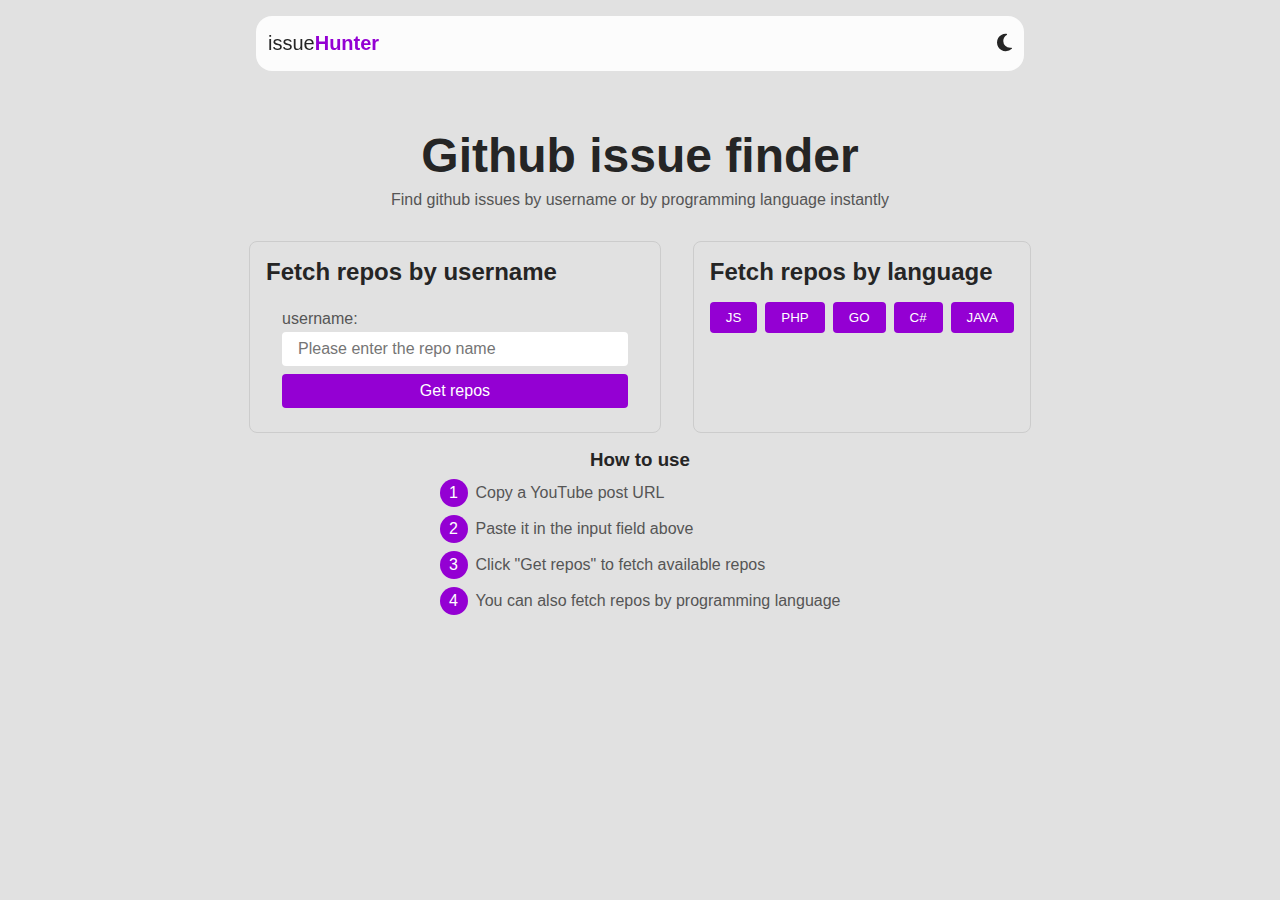
<file: index.html>
<!DOCTYPE html>
<html lang="en">
  <head>
    <meta charset="UTF-8" />
    <meta name="viewport" content="width=device-width, initial-scale=1.0" />
    <link rel="stylesheet" href="./css/style.css" />

    <link
      rel="stylesheet"
      href="https://cdnjs.cloudflare.com/ajax/libs/font-awesome/6.5.0/css/all.min.css"
    />

    <title>issueHunter</title>
  </head>
  <body>
    <nav>
      <div class="logo">
        <a href="index.html">issue<span>Hunter</span></a>
      </div>
      <div class="theme-toggle">mode</div>
    </nav>
    <header>
      <div class="container">
        <h1>Github issue finder</h1>
        <p>
          Find github issues by username or by programming language instantly
        </p>
      </div>
    </header>
    <section class="content">
      <div class="container">
        <div class="fetch">
          <div class="card left-card">
            <h2>Fetch repos by username</h2>
            <form id="user-form">
              <label for="username">username:</label>
              <input
                type="text"
                name=""
                id="user-name"
                placeholder="Please enter the repo name"
              />
              <button type="submit">Get repos</button>
            </form>
          </div>

          <div class="card right-card">
            <h2>Fetch repos by language</h2>
            <div class="languages">
              <button data-language="javascript">JS</button>
              <button data-language="php">PHP</button>
              <button data-language="go">GO</button>
              <button data-language="c#">C#</button>
              <button data-language="java">JAVA</button>
            </div>
          </div>
        </div>

        <div class="how-to">
          <h3>How to use</h3>
          <div>
            <a href="#">
              <span>1</span>
              <span>Copy a YouTube post URL</span>
            </a>
            <a href="#">
              <span>2</span>
              <span>Paste it in the input field above</span>
            </a>
            <a href="#">
              <span>3</span>
              <span>Click "Get repos" to fetch available repos</span>
            </a>
            <a href="#">
              <span>4</span>
              <span>You can also fetch repos by programming language</span>
            </a>
          </div>
        </div>
      </div>
    </section>
    <section>
      <div class="container">
        <h4 id="search-term"></h4>
        <div class="repos">
          <!-- <a href="#" class="repo-item">
            <span>Reppo name</span>
            <span>200 issues</span>
          </a> -->
        </div>
      </div>
    </section>
    <script src="./js/app.js"></script>
  </body>
</html>
</file>
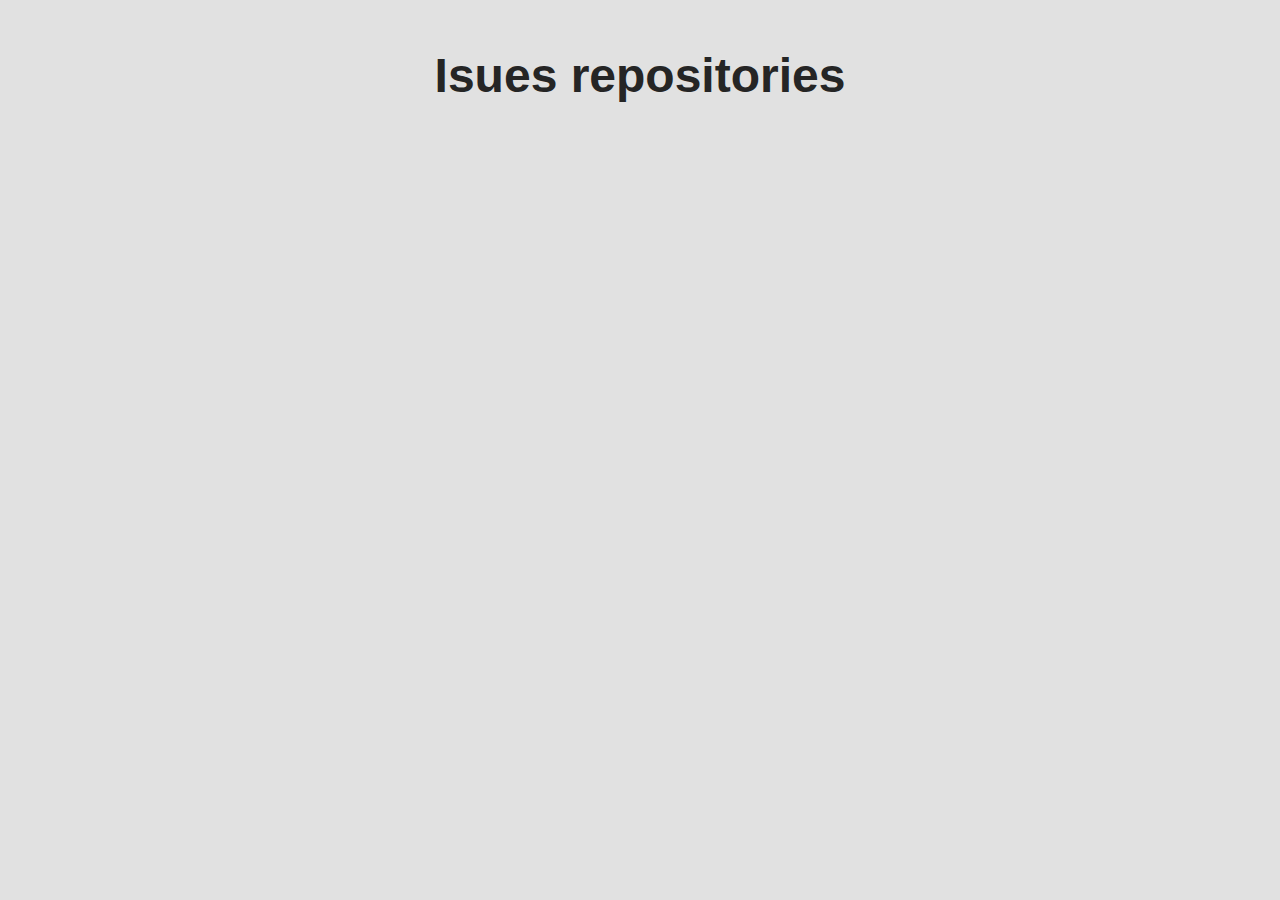
<file: repo.html>
<!DOCTYPE html>
<html lang="en">
  <head>
    <meta charset="UTF-8" />
    <meta name="viewport" content="width=device-width, initial-scale=1.0" />
    <link rel="stylesheet" href="./css/style.css" />

    <link
      rel="stylesheet"
      href="https://cdnjs.cloudflare.com/ajax/libs/font-awesome/6.5.0/css/all.min.css"
    />

    <title>issueHunter</title>
  </head>
  <body>
    <!-- <nav>
      <div class="logo">
        <a href="index.html">issue<span>Hunter</span></a>
      </div>
      <div class="theme-toggle">mode</div>
    </nav> -->
    <header style="padding-top: 0">
      <div class="container">
        <h1>Isues repositories</h1>
      </div>
    </header>
    <section>
      <div class="container">
        <h4 id="search-term"></h4>
        <div class="repos"></div>
      </div>
    </section>
    <script src="./js/repo.js"></script>
  </body>
</html>
</file>
<file: css/style.css>
/* Utilities */
:root {
  --bg-color: #e1e1e1;
  --text-color: #252525;
  --bg-nav: #ffffffe0;
}

* {
  margin: 0;
  padding: 0;
  box-sizing: border-box;
}

body {
  background: var(--bg-color);
  color: var(--text-color);
  font-family: Arial, Helvetica, sans-serif;
}

html[data-theme="dark"] {
  --bg-color: #252525;
  --text-color: #e1e1e1;
  --bg-nav: #111111e0;
}

.container {
  width: 100%;
  max-width: 80%;
  margin: 0 auto;
  padding: 1rem;
  /* background: red; */
}

a {
  text-decoration: none;
}

/* Navigation */
nav {
  /* background: var(--bg-color); */
  background-color: var(--bg-nav);
  width: 100%;
  max-width: 60%;
  position: fixed;
  border-radius: 1rem;
  padding: 1rem 0.75rem;
  display: flex;
  justify-content: space-between;
  top: 1rem;
  left: 50%;
  transform: translateX(-50%);
  font-size: 1.25rem;
  backdrop-filter: blur(5px);
}

.logo a {
  color: var(--text-color);
}

.logo span {
  color: darkviolet;
  font-weight: 600;
}

.theme-toggle {
  cursor: pointer;
}

/* Header */
header {
  padding-top: 5rem;
  text-align: center;
}

header .container {
  padding-top: 3rem;
}

header p {
  color: #555;
}

/* Content */
h1 {
  font-size: 3rem;
  margin-bottom: 0.5rem;
}

.card {
  /* background: #fff; */
  padding: 1rem;
  margin-bottom: 1rem;
  border-radius: 0.5rem;
  border: 1px solid #ccc;
}

.fetch {
  display: flex;
  justify-content: center;
  gap: 2rem;
}

.fetch h2 {
  margin-bottom: 1rem;
}

form,
button,
input {
  outline: none;
  border: none;
  padding: 0.5rem 1rem;
  border-radius: 0.25rem;
}

label {
  color: #555;
}

button {
  background: darkviolet;
  color: #fff;
  cursor: pointer;
}

.left-card button,
input {
  font-size: 1rem;
  width: 100%;
}

input {
  margin-bottom: 0.5rem;
}

.card label {
  display: block;
  margin-bottom: 0.25rem;
}

.languages {
  display: flex;
  gap: 0.5rem;
  width: 100%;
}

/* how to */
.how-to {
  /* background: green; */
  text-align: center;
  width: fit-content;
  margin: 0 auto;
}

.how-to div {
  display: flex;
  flex-direction: column;
  margin-top: 0.5rem;
  gap: 0.5rem;
}

.how-to a {
  display: flex;
  align-items: center;
  color: #555;
  cursor: auto;
}

.how-to a span:first-child {
  padding: 0.15rem;
  background: darkviolet;
  border-radius: 50%;
  color: #fff;
  width: 1.75rem;
  height: 1.75rem;
  display: flex;
  align-items: center;
  justify-content: center;
  margin-right: 0.5rem;
}

.repos a {
  display: flex;
  justify-content: space-between;
  margin-top: 1rem;
  background: #ebebeb;
  padding: 1.5rem 1rem;
  border-radius: 0.25rem;
  box-shadow: 0px 1px 1px rgba(3, 7, 18, 0.08), 0px 5px 4px rgba(3, 7, 18, 0.06),
    0px 12px 9px rgba(3, 7, 18, 0.05), 0px 20px 15px rgba(3, 7, 18, 0.03),
    0px 32px 24px rgba(3, 7, 18, 0.02);
}

.repos a span:first-child {
  color: #555;
}

.repos .fa-solid {
  font-size: 1.5rem;
  color: darkviolet;
}

@media (prefers-color-scheme: dark) {
  body {
    background-color: #1a1a1a;
    color: #f0f0f0;
  }
}

@media (max-width: 1000px) {
  .fetch {
    flex-direction: column;
    align-items: center;
    justify-content: flex-start;
  }

  /* .fetch .card {
  } */
}
</file>
